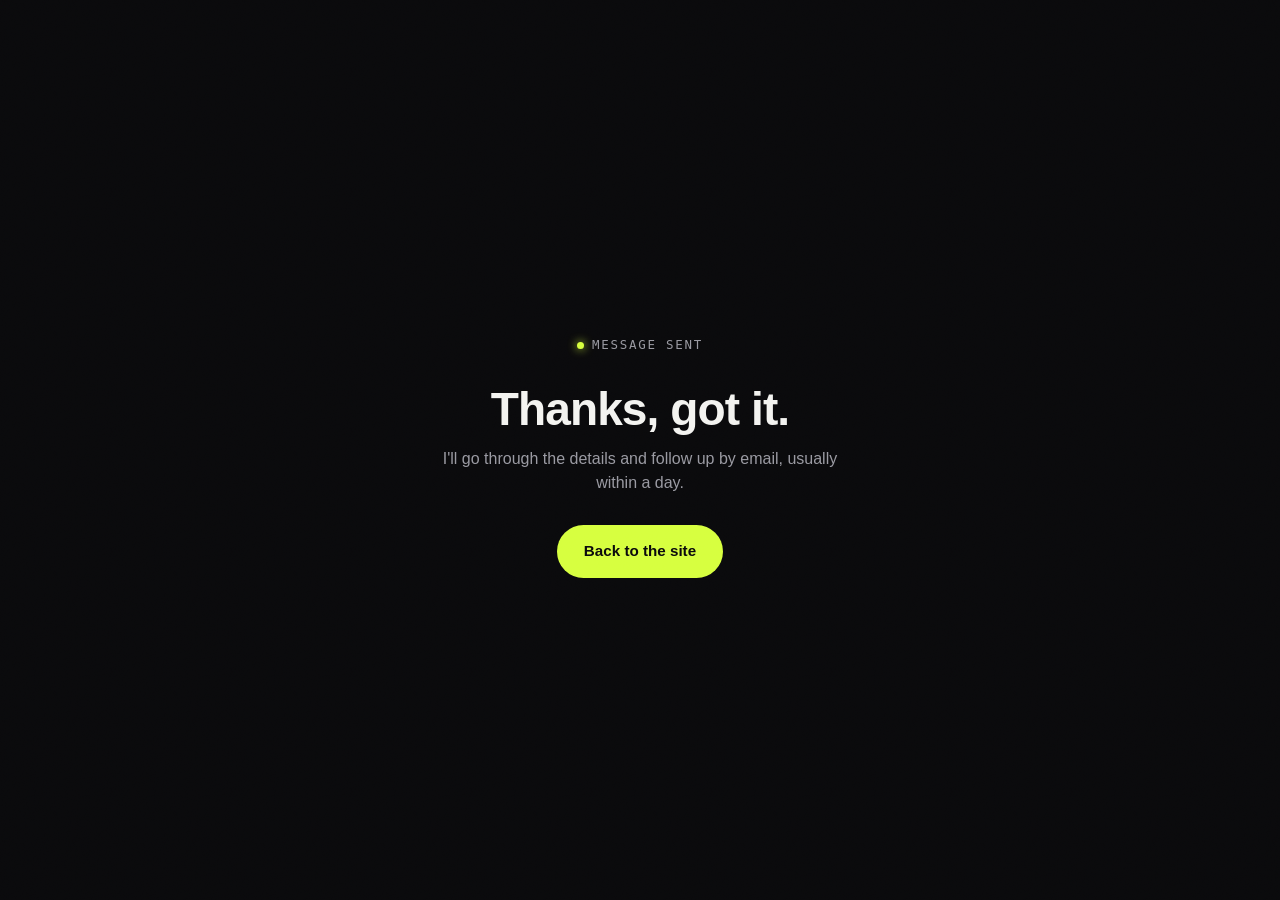
<file: thank-you.html>
<!DOCTYPE html>
<html lang="en">
<head>
<meta charset="UTF-8">
<meta name="viewport" content="width=device-width, initial-scale=1.0">
<title>Thanks | Sarosh Ahmed</title>
<link rel="icon" href="data:image/svg+xml,<svg xmlns=%22http://www.w3.org/2000/svg%22 viewBox=%220 0 100 100%22><rect width=%22100%22 height=%22100%22 rx=%2222%22 fill=%22%230b0b0d%22/><text x=%2250%22 y=%2266%22 font-size=%2255%22 font-family=%22Arial%2C sans-serif%22 font-weight=%22900%22 fill=%22%23d7ff3f%22 text-anchor=%22middle%22>S</text></svg>">
<link rel="stylesheet" href="styles.css">
<style>
  .thanks{ min-height:100vh; display:flex; flex-direction:column; align-items:center; justify-content:center; text-align:center; padding:40px; }
  .thanks p{ color:var(--text-dim); max-width:420px; margin:14px 0 30px; }
</style>
</head>
<body>
<div class="noise"></div>
<div class="thanks">
  <p class="eyebrow center"><span class="dot"></span>Message Sent</p>
  <h2>Thanks, got it.</h2>
  <p>I'll go through the details and follow up by email, usually within a day.</p>
  <a href="/" class="btn btn-primary">Back to the site</a>
</div>
</body>
</html>
</file>
<file: styles.css>
/* ============ Tokens ============ */
:root{
  --bg: #0a0a0c;
  --bg-alt: #111114;
  --card: #16161a;
  --card-border: #26262c;
  --text: #f3f3f0;
  --text-dim: #9a9aa2;
  --accent: #d7ff3f;
  --accent-dim: #a8cc2c;
  --accent-ink: #0a0a0c;
  --radius: 18px;
  --maxw: 1180px;
  --serif: "Iowan Old Style", "Georgia", serif;
  --sans: -apple-system, BlinkMacSystemFont, "Inter", "Helvetica Neue", Arial, sans-serif;
  --mono: "SF Mono", "Menlo", "Consolas", monospace;
}

*{ box-sizing:border-box; margin:0; padding:0; }
html{ scroll-behavior:smooth; }
body{
  background:var(--bg);
  color:var(--text);
  font-family:var(--sans);
  line-height:1.5;
  -webkit-font-smoothing:antialiased;
  overflow-x:hidden;
}
img{ max-width:100%; display:block; }
a{ color:inherit; text-decoration:none; }
.wrap{ max-width:var(--maxw); margin:0 auto; padding:0 28px; }

.noise{
  position:fixed; inset:0; pointer-events:none; z-index:1; opacity:.035; mix-blend-mode:overlay;
  background-image:url("data:image/svg+xml,%3Csvg xmlns='http://www.w3.org/2000/svg' width='120' height='120'%3E%3Cfilter id='n'%3E%3CfeTurbulence type='fractalNoise' baseFrequency='0.9' numOctaves='2' stitchTiles='stitch'/%3E%3C/filter%3E%3Crect width='100%25' height='100%25' filter='url(%23n)'/%3E%3C/svg%3E");
}

/* ============ Type ============ */
h1,h2,h3,h4{ font-weight:800; letter-spacing:-0.02em; line-height:1.05; }
h1{ font-size:clamp(2.4rem, 5.2vw, 4.4rem); }
h2{ font-size:clamp(1.9rem, 3.6vw, 3rem); }
h3{ font-size:1.15rem; }
em{ font-style:normal; color:var(--accent); }

.eyebrow{
  display:flex; align-items:center; gap:8px;
  font-family:var(--mono); font-size:.78rem; letter-spacing:.14em; text-transform:uppercase;
  color:var(--text-dim); margin-bottom:14px;
}
.eyebrow.center{ justify-content:center; }
.dot{ width:7px; height:7px; border-radius:50%; background:var(--accent); box-shadow:0 0 10px var(--accent); flex:none; }

.section-sub{ color:var(--text-dim); max-width:560px; font-size:1.02rem; }
.inline-link{ color:var(--accent); text-decoration:underline; text-underline-offset:3px; }
.inline-link:hover{ color:var(--text); }
.section-sub.center{ margin:0 auto; text-align:center; }
.section-head{ margin-bottom:36px; }

/* ============ Buttons ============ */
.btn{
  display:inline-flex; align-items:center; justify-content:center;
  padding:14px 26px; border-radius:100px; font-weight:700; font-size:.95rem;
  transition:transform .18s ease, background .18s ease, border-color .18s ease;
  border:1px solid transparent; white-space:nowrap;
}
.btn-primary{ background:var(--accent); color:var(--accent-ink); }
.btn-primary:hover{ transform:translateY(-2px); background:#e4ff70; }
.btn-ghost{ border-color:var(--card-border); color:var(--text); }
.btn-ghost:hover{ border-color:var(--accent); color:var(--accent); transform:translateY(-2px); }
.btn.large{ padding:18px 32px; font-size:1.05rem; }
.btn.small{ padding:10px 18px; font-size:.85rem; margin-top:22px; }

/* ============ Header ============ */
.site-header{
  position:sticky; top:0; z-index:50;
  backdrop-filter:blur(14px);
  background:rgba(10,10,12,.72);
  border-bottom:1px solid rgba(255,255,255,.06);
}
.header-inner{ display:flex; align-items:center; justify-content:space-between; height:74px; }
.brand{ font-weight:800; letter-spacing:.02em; font-size:1.05rem; }
.brand span{ color:var(--accent); }
.nav{ display:flex; align-items:center; gap:30px; font-size:.92rem; font-weight:600; }
.nav a{ color:var(--text-dim); transition:color .15s ease; }
.nav a:hover{ color:var(--text); }
.nav-cta{
  background:var(--accent); color:var(--accent-ink) !important;
  padding:10px 20px; border-radius:100px;
}
.nav-toggle{ display:none; flex-direction:column; gap:5px; background:none; border:none; cursor:pointer; padding:8px; }
.nav-toggle span{ width:22px; height:2px; background:var(--text); display:block; }

/* ============ Hero ============ */
.hero{
  display:grid; grid-template-columns:1.15fr .85fr; gap:50px; align-items:center;
  padding-top:80px; padding-bottom:40px; position:relative;
}
.hero-copy .hero-sub{ color:var(--text-dim); font-size:1.08rem; max-width:520px; margin:22px 0 32px; }
.hero-actions{ display:flex; gap:14px; flex-wrap:wrap; }

.hero-media{ position:relative; display:flex; justify-content:center; }
.hero-blob{
  position:absolute; width:420px; height:420px; border-radius:50%;
  background:radial-gradient(circle at 30% 30%, rgba(215,255,63,.35), transparent 65%);
  filter:blur(30px); z-index:0;
}
.tape-frame{
  position:relative; z-index:1; width:280px; aspect-ratio:9/16; border-radius:22px; overflow:hidden;
  border:1px solid var(--card-border); background:#0c0c0e;
  box-shadow:0 30px 70px -20px rgba(0,0,0,.7);
}
.tape-poster{ position:absolute; inset:0; display:flex; align-items:center; justify-content:center; cursor:pointer; }
.play-btn{
  width:58px; height:58px; border-radius:50%; background:var(--accent); border:none; cursor:pointer;
  display:flex; align-items:center; justify-content:center; transition:transform .18s ease;
}
.play-btn:hover{ transform:scale(1.08); }
.play-btn svg{ width:22px; height:22px; fill:var(--accent-ink); margin-left:3px; }

/* ============ Poster system (real frame + designed fallback) ============ */
/* Layer order: poster-fallback(0) < poster-frame img(1) < poster-scrim(2) < tc/format-word(3) < play-btn(4) */
.poster-fallback{ position:absolute; inset:0; z-index:0; overflow:hidden; }
.poster-fallback::before{
  content:""; position:absolute; inset:0;
  background:linear-gradient(150deg, var(--accent) 0%, #050506 72%);
  filter:hue-rotate(var(--hue, 0deg));
}
.poster-fallback::after{
  content:""; position:absolute; inset:0;
  background:repeating-linear-gradient(180deg, rgba(0,0,0,.4) 0 1px, transparent 1px 4px);
  mix-blend-mode:multiply; opacity:.4;
}
.poster-title{
  position:absolute; inset:0; z-index:1; display:flex; align-items:center; justify-content:center;
  padding:0 12%; text-align:center; pointer-events:none;
  font-family:var(--sans); font-weight:800; letter-spacing:-0.02em; text-transform:uppercase;
  line-height:1.05; color:rgba(255,255,255,.18);
  transform:scaleX(.9);
  font-size:1.3rem;
}
.tape-poster .poster-title{ font-size:1.9rem; padding:0 10%; }
.poster-frame{ position:absolute; inset:0; z-index:2; width:100%; height:100%; object-fit:cover; background:#000; }
.poster-scrim{
  position:absolute; inset:0; z-index:3; pointer-events:none;
  background:linear-gradient(to top, rgba(0,0,0,.55) 0%, transparent 45%);
}
.tc{ position:absolute; top:16px; left:16px; z-index:4; font-family:var(--mono); font-size:.7rem; color:rgba(255,255,255,.85); }
.format-word{
  position:absolute; top:33px; left:16px; z-index:4;
  font-family:var(--mono); font-size:.62rem; letter-spacing:.12em; text-transform:uppercase;
  color:rgba(255,255,255,.55);
}
.tape-poster .play-btn, .card-media .play-btn{ position:relative; z-index:4; }

/* ============ Strip ============ */
.strip{ padding:26px 28px; border-top:1px solid rgba(255,255,255,.06); border-bottom:1px solid rgba(255,255,255,.06); overflow:hidden; }
.strip p{ font-family:var(--mono); font-size:.82rem; color:var(--text-dim); text-align:center; letter-spacing:.02em; }
.strip span{ color:var(--text); }

/* ============ Work / Grid ============ */
.work{ padding:96px 28px; }
.filters{ display:flex; flex-wrap:wrap; gap:10px; margin-bottom:34px; }
.filter-btn{
  background:transparent; border:1px solid var(--card-border); color:var(--text-dim);
  padding:9px 18px; border-radius:100px; font-size:.85rem; font-weight:600; cursor:pointer;
  transition:all .15s ease;
}
.filter-btn:hover{ color:var(--text); border-color:var(--text-dim); }
.filter-btn.active{ background:var(--accent); border-color:var(--accent); color:var(--accent-ink); }

.grid{ display:grid; grid-template-columns:repeat(3, 1fr); gap:22px; }
.card{
  border:1px solid var(--card-border); border-radius:var(--radius); overflow:hidden;
  background:var(--card); transition:transform .2s ease, border-color .2s ease;
}
.card:hover{ transform:translateY(-4px); border-color:#3a3a42; }
.card-media{
  position:relative; aspect-ratio:16/9; cursor:pointer; overflow:hidden;
  display:flex; align-items:center; justify-content:center; background:#0c0c0e;
}
.card-media.vertical{ aspect-ratio:9/16; }
.card-media .play-btn{ width:50px; height:50px; }
.card-media .play-btn svg{ width:18px; height:18px; }
.card-body{ padding:18px 20px 22px; }
.tag{
  display:inline-block; font-family:var(--mono); font-size:.68rem; letter-spacing:.08em; text-transform:uppercase;
  color:var(--accent); background:rgba(215,255,63,.1); border:1px solid rgba(215,255,63,.25);
  padding:4px 10px; border-radius:100px; margin-bottom:10px;
}
.card-body h3{ font-size:1rem; margin-bottom:6px; }
.card-body p{ color:var(--text-dim); font-size:.88rem; }

.card.hidden{ display:none; }

/* ============ Services ============ */
.services{ padding:60px 28px 96px; }
.service-grid{ display:grid; grid-template-columns:repeat(4, 1fr); gap:20px; }
.service-card{
  border:1px solid var(--card-border); border-radius:var(--radius); padding:28px;
  background:var(--bg-alt); position:relative;
}
.service-card--accent{ border-color:rgba(215,255,63,.4); background:linear-gradient(160deg, rgba(215,255,63,.08), transparent); }
.service-index{ font-family:var(--mono); color:var(--text-dim); font-size:.85rem; }
.service-card h3{ margin:14px 0 8px; }
.service-card p{ color:var(--text-dim); font-size:.92rem; }

/* ============ About ============ */
.about{ padding:60px 28px 100px; display:grid; grid-template-columns:.8fr 1.2fr; gap:60px; align-items:stretch; }
.about-media{ height:100%; }
.about-media img{ width:100%; height:100%; object-fit:cover; object-position:center 20%; border-radius:24px; border:1px solid var(--card-border); }
.about-copy p{ color:var(--text-dim); margin-bottom:16px; font-size:1.02rem; }
.about-facts{ display:grid; grid-template-columns:1fr 1fr; gap:20px; margin:26px 0 6px; }
.about-facts h4{ font-family:var(--mono); font-size:.72rem; text-transform:uppercase; letter-spacing:.08em; color:var(--accent); margin-bottom:5px; }
.about-facts p{ font-size:.92rem; color:var(--text); margin:0; }

/* ============ Forms (shared) ============ */
.hidden-field{ position:absolute; left:-9999px; top:-9999px; }
label{ display:block; font-family:var(--mono); font-size:.72rem; text-transform:uppercase; letter-spacing:.08em; color:var(--text-dim); margin-bottom:8px; }
input[type="text"], input[type="email"], select, textarea{
  width:100%; background:var(--bg-alt); border:1px solid var(--card-border); color:var(--text);
  border-radius:12px; padding:13px 16px; font-family:var(--sans); font-size:.95rem;
  transition:border-color .15s ease;
}
input[type="text"]:focus, input[type="email"]:focus, select:focus, textarea:focus{
  outline:none; border-color:var(--accent);
}
textarea{ resize:vertical; min-height:110px; }
select{ appearance:none; cursor:pointer; background-image:url("data:image/svg+xml,%3Csvg xmlns='http://www.w3.org/2000/svg' width='14' height='9'%3E%3Cpath d='M1 1l6 6 6-6' stroke='%239a9aa2' stroke-width='2' fill='none'/%3E%3C/svg%3E"); background-repeat:no-repeat; background-position:right 16px center; padding-right:40px; }

/* ============ Contact ============ */
.contact{ padding:100px 28px 120px; }
.contact-inner{ text-align:center; max-width:640px; margin:0 auto; }
.contact h2{ margin-bottom:14px; }
.contact-actions{ display:flex; gap:14px; justify-content:center; flex-wrap:wrap; margin-top:34px; }

.project-form{ text-align:left; margin:44px 0 32px; display:flex; flex-direction:column; gap:18px; }
.form-row{ display:grid; grid-template-columns:1fr 1fr; gap:18px; }
.project-form .btn{ align-self:center; margin-top:6px; }

/* ============ Footer ============ */
.site-footer{ border-top:1px solid rgba(255,255,255,.06); padding:28px 0; }
.footer-inner{ display:flex; justify-content:space-between; align-items:center; flex-wrap:wrap; gap:14px; }
.footer-inner span{ color:var(--text-dim); font-size:.82rem; }
.footer-links{ display:flex; gap:20px; font-size:.82rem; color:var(--text-dim); }
.footer-links a:hover{ color:var(--text); }

/* ============ Lightbox ============ */
.lightbox{
  position:fixed; inset:0; z-index:100; background:rgba(5,5,6,.92); backdrop-filter:blur(6px);
  display:none; align-items:center; justify-content:center; padding:30px;
}
.lightbox.open{ display:flex; }
.lightbox-inner{ width:100%; max-width:920px; }
.lightbox-frame{ width:100%; aspect-ratio:16/9; background:#000; border-radius:14px; overflow:hidden; }
.lightbox-frame.vertical{ max-width:400px; aspect-ratio:9/16; margin:0 auto; }
.lightbox-frame iframe{ width:100%; height:100%; border:0; }
.lightbox-title{ text-align:center; margin-top:16px; color:var(--text-dim); font-size:.9rem; }
.lightbox-close{
  position:absolute; top:22px; right:28px; background:none; border:1px solid var(--card-border);
  color:var(--text); width:40px; height:40px; border-radius:50%; cursor:pointer; font-size:1rem;
}

/* ============ Responsive ============ */
@media (max-width:900px){
  .hero{ grid-template-columns:1fr; padding-top:50px; }
  .hero-media{ order:-1; margin-bottom:20px; }
  .tape-frame{ width:220px; }
  .grid{ grid-template-columns:repeat(2, 1fr); }
  .service-grid{ grid-template-columns:repeat(2, 1fr); }
  .about{ grid-template-columns:1fr; }
  .about-media{ height:auto; max-width:320px; margin:0 auto; }
  .about-media img{ height:auto; aspect-ratio:1/1.05; }
  .nav{
    position:absolute; top:74px; left:0; right:0; background:var(--bg);
    flex-direction:column; align-items:flex-start; gap:0; padding:10px 28px 20px;
    border-bottom:1px solid rgba(255,255,255,.06); display:none;
  }
  .nav.open{ display:flex; }
  .nav a{ width:100%; padding:14px 0; border-bottom:1px solid rgba(255,255,255,.05); }
  .nav-cta{ margin-top:10px; text-align:center; }
  .nav-toggle{ display:flex; }
}
@media (max-width:600px){
  .grid{ grid-template-columns:1fr; }
  .service-grid{ grid-template-columns:1fr; }
  .about-facts{ grid-template-columns:1fr; }
  .contact-actions .btn{ width:100%; }
  .form-row{ grid-template-columns:1fr; }
}
</file>
